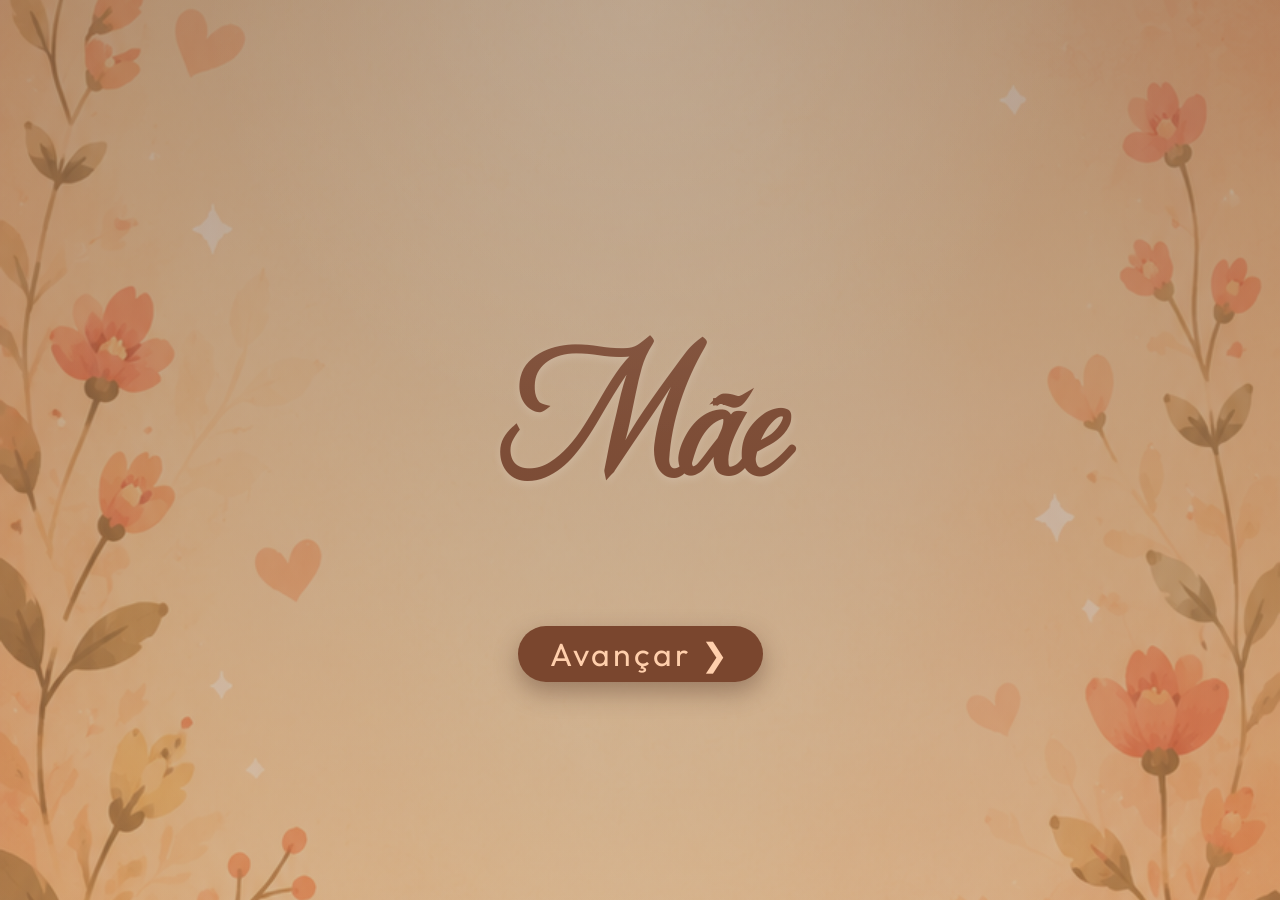
<file: index.html>
<!DOCTYPE html>
<html lang="pt-br">

<head>
     <meta charset="UTF-8">
     <meta name="viewport" content="width=device-width, initial-scale=1.0">
     <title>App Maria Paula</title>

     <link rel="stylesheet" href="./css/style.css">
     <link rel="stylesheet" href="./css/index.css">

     <!--Arquivos JS-->
     <script defer type="module" src="./js/index.js"></script>
</head>

<body>
     <header id="conteudo-principal">
          <h1>Mãe</h1>
     </header>
     <section id="section-btn-comecar" class="text-sm">
          <button id="btn-comecar" type="button" id="comecar">Avançar &#10095;</button>
     </section>
</body>

</html>
</file>
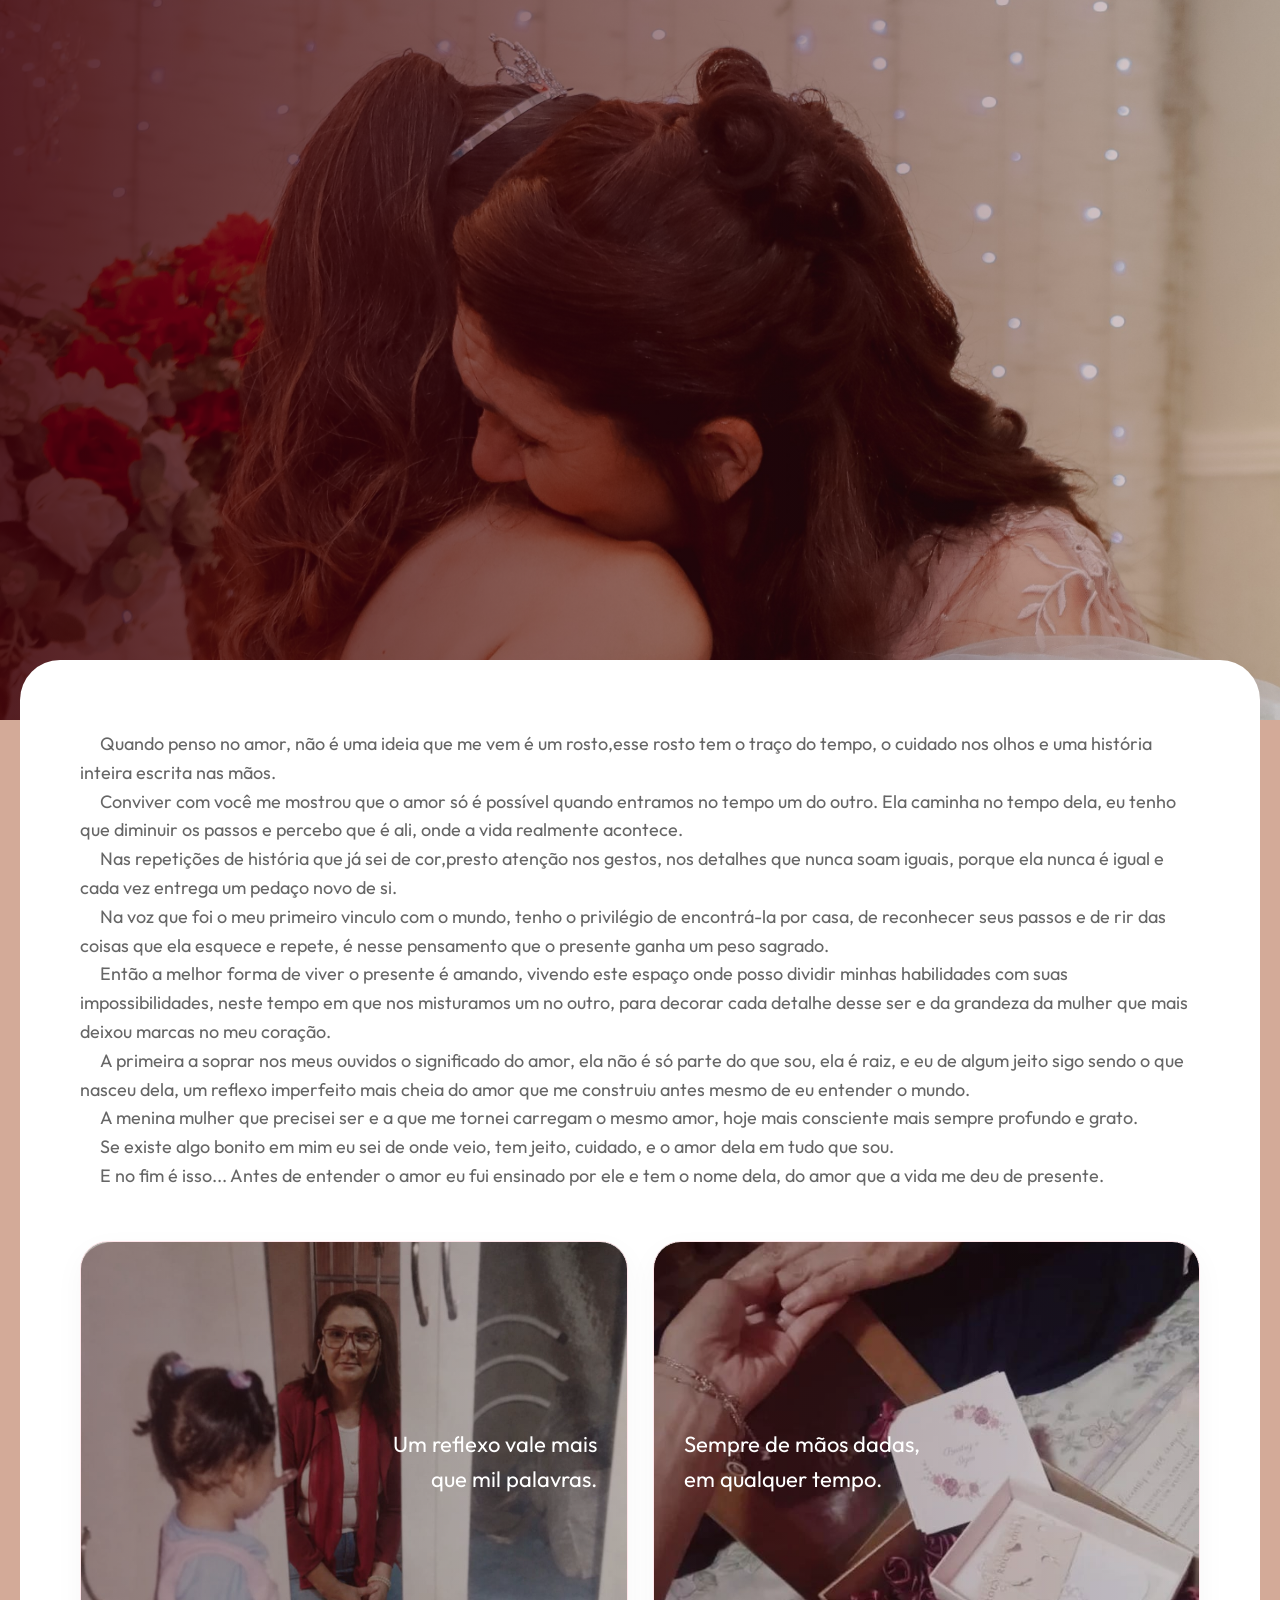
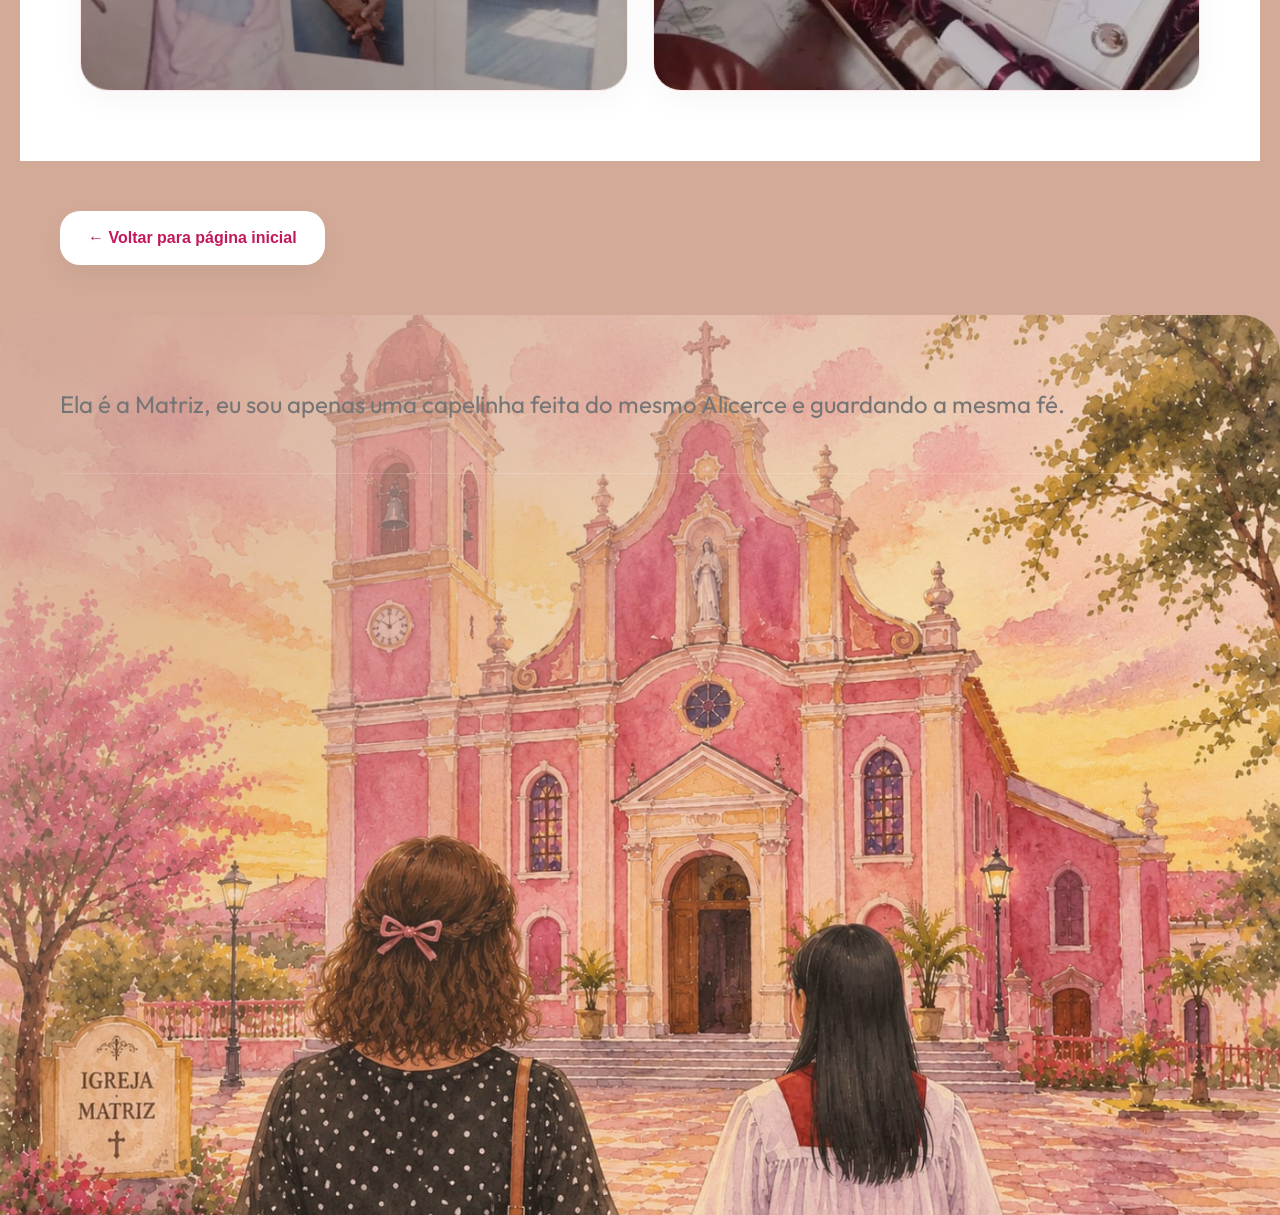
<file: pages/pageprincipal.html>
<!DOCTYPE html>
<html lang="pt-br">

<head>
     <meta charset="UTF-8">
     <meta name="viewport" content="width=device-width, initial-scale=1.0">
     <title>Dia das mães</title>

     <link rel="stylesheet" href="../css/style.css">
     <link rel="stylesheet" href="../css/pagePrincipal.css">

     <!--Scripts JS-->
     <script defer type="module" src="../js/pagePrincipal.js"></script>
</head>

<body>
     <!--Audio-->
     <audio id="bg-music" autoplay muted>
          <source src="../music/musicAppMP.mp3" type="audio/mpeg">
     </audio>

     <header class="hero">
          <div class="overlay"></div>
     </header>

     <section class="tributes">
          <div class="tributes-header">
               <div class="tributes-text">
                    <p>
                         Quando penso no amor, não é uma ideia que me vem é um rosto,esse rosto tem o traço do tempo, o
                         cuidado nos olhos e uma história inteira escrita nas mãos.
                    </p>
                    <p>
                         Conviver com você me mostrou que o amor só é possível quando entramos no tempo um do outro.

                         Ela caminha no tempo dela, eu tenho que diminuir os passos e percebo que é ali, onde a vida
                         realmente
                         acontece.
                    </p>
                    <p>
                         Nas repetições de história que já sei de cor,presto atenção nos gestos, nos detalhes que nunca
                         soam
                         iguais,
                         porque ela nunca é igual e cada vez entrega um pedaço novo de si. </p>
                    <p>
                         Na voz que foi o meu primeiro vinculo com o mundo, tenho o privilégio de encontrá-la por casa,
                         de reconhecer seus passos e de rir das coisas que ela esquece e repete,
                         é nesse pensamento que o presente ganha um peso sagrado.
                    </p>
                    <p>
                         Então a melhor forma de viver o presente é amando, vivendo este espaço onde
                         posso dividir minhas habilidades com suas impossibilidades,
                         neste tempo em que nos misturamos um no outro, para decorar cada detalhe desse ser
                         e da grandeza da mulher que mais deixou marcas no meu coração.
                    </p>

                    <p>
                         A primeira a soprar nos meus ouvidos o significado do amor, ela não é só parte do que sou, ela
                         é raiz, e eu de algum jeito
                         sigo sendo o que nasceu dela, um reflexo imperfeito
                         mais cheia do amor que me construiu antes mesmo de eu entender o mundo.
                    </p>

                    <p>
                         A menina mulher que precisei ser e a que me tornei carregam o mesmo amor,
                         hoje mais consciente mais sempre profundo e grato.
                    </p>
                    <p>
                         Se existe algo bonito em mim eu sei de onde veio, tem jeito, cuidado, e o amor dela em tudo que
                         sou.
                    </p>
                    <p>
                         E no fim é isso... Antes de entender o amor eu fui ensinado por ele e tem o nome dela,
                         do amor que a vida me deu de presente.
                    </p>

                    </p>
               </div>
          </div>


          <div class="cards">

               <div id="cardOne" class="card">
                    <div class="overlayCard"></div>
                    <p>
                         Um reflexo vale mais que mil palavras.
                    </p>
               </div>


               <div id="cardTwo" class="card">
                    <div class="overlayCard"></div>
                    <p>
                         Sempre de mãos dadas, em qualquer tempo.
                    </p>
               </div>
          </div>

     </section>

     <button id="backToIndexPage" class="back-button">
          ← Voltar para página inicial
     </button>

     <!--Footer-->
     <footer class="footer">

          <div class="footer-top">

               <p>
                    Ela é a Matriz, eu sou apenas uma capelinha feita do mesmo Alicerce e guardando a mesma fé.
               </p>

          </div>

</body>

</html>
</file>
<file: css/style.css>
@import url("https://fonts.googleapis.com/css2?family=Outfit:wght@100..900&display=swap");

@font-face {
  font-family: "La Monarchie";
  src: url(../font/La\ Monarchie\ de\ Saint\ Ombre.ttf) format("truetype");
}

:root {
  --cor-nude: #ffcfac;
  --cor-marrom: #7a462e;

  /*escala de tamanhos fonte*/
  --text-sm: 0.875rem;
  --text-md: 1rem;
  --text-lg: 1.25rem;
  --text-xl: 1.5rem;
  --text-2xl: 2rem;
  --text-3xl: 4rem;

  /*fontes*/
  --fonte-principal: "La Monarchie", cursive;
  --fonte-secundaria: "Outfit", sans-serif;
}

* {
  margin: 0;
  padding: 0;
  box-sizing: border-box;
}

body {
  font-family: sans-serif;
  height: 100vh;
  background-color: var(--cor-nude);
}

/***********************************************************     fontes      **************************************/

.font-principal-normal {
  font-family: "La Monarchie", cursive;
  font-weight: 400;
  font-style: normal;
}

.font-principal-bold {
  font-family: "La Monarchie", cursive;
  font-weight: 700;
  font-style: normal;
}

.fonte-secundaria-normal {
  font-family: "Outfit", sans-serif;
  font-weight: 400;
  font-style: normal;
}

.fonte-secundaria-bold {
  font-family: "Outfit", sans-serif;
  font-weight: 700;
  font-style: normal;
}

.fonte-secundaria-bolder {
  font-family: "Outfit", sans-serif;
  font-weight: 900;
  font-style: normal;
}

/*base de tamanhos para textos e tipos*/

.text-size-sm {
  font-size: 1rem;
}
.text-size-md {
  font-size: 1.5rem;
}
.text-size-lg {
  font-size: 2rem;
}
.text-size-xl {
  font-size: 4rem;
}

.text-sm {
  font-weight: 400;
}
.text-md {
  font-weight: 700;
}
.text-lg {
  font-weight: 900;
}

/*titulos e paragrafos*/
h1 {
  font-family: var(--fonte-secundaria);
  font-size: var(--text-3xl);
}

h2 {
  font-family: var(--fonte-secundaria);
  font-size: var(--text-xl);
}

h3 {
  font-family: var(--fonte-secundaria);
  font-size: var(--text-sm);
  letter-spacing: 2px;
}

p {
  font-family: var(--fonte-secundaria);
  font-size: var(--text-sm);
  line-height: 1.6;
  text-indent: 20px;
}

span {
  font-family: var(--fonte-secundaria);
}
/*****************************************************************************/
</file>
<file: css/index.css>
@font-face {
  font-family: "La Monarchie";
  src: url(../font/La\ Monarchie\ de\ Saint\ Ombre.ttf) format("truetype");
}

body {
  display: flex;
  flex-direction: column;
  height: 100vh;
  overflow: hidden;
  position: relative;
  justify-content: center;

  /* IMAGEM DE FUNDO */
  background-image:
    linear-gradient(rgba(71, 42, 30, 0.45), rgba(209, 164, 124, 0.25)),
    url("../assets/background-telainicial.png");

  background-size: cover;
  background-position: center;
  background-repeat: no-repeat;
}

/********************************************** OVERLAY*/
body::before {
  content: "";

  position: absolute;
  inset: 0;

  background:
    radial-gradient(circle at top, rgba(255, 255, 255, 0.12), transparent 40%),
    linear-gradient(180deg, rgba(255, 248, 240, 0.1), rgba(83, 49, 34, 0.18));

  z-index: 1;
}

header {
  margin: 5rem 0;
  display: flex;
  flex-direction: column;
  justify-content: center;
  align-items: center;
}

header img {
  width: 10rem;
  filter: drop-shadow(0 4px 10px rgba(0, 0, 0, 0.15));
}

/* TÍTULO */
header h1 {
  font-family: "La Monarchie";
  color: var(--cor-marrom);
  font-size: 10rem;
  text-shadow: 0 3px 10px rgba(255, 255, 255, 0.2);
}

/* DATA */
header h2 {
  opacity: 0.9;

  letter-spacing: 2px;
}

section#section-btn-comecar {
  display: flex;
  flex-direction: column;
  justify-content: center;
  align-items: center;
}

button#btn-comecar {
  display: flex;
  align-items: center;
  font-family: var(--fonte-secundaria);
  font-size: var(--text-2xl);
  color: var(--cor-nude);
  background-color: var(--cor-marrom);
  padding: 0.5rem 2rem;
  border: none;
  letter-spacing: 3px;
  border-radius: 28px;
  position: relative;
  z-index: 2;
  cursor: pointer;
  justify-content: center;

  box-shadow: 0 10px 25px rgba(59, 30, 19, 0.35);

  backdrop-filter: blur(5px);

  transition: all 0.3s ease;
}

/* HOVER */
#btn-comecar:hover {
  transform: translateY(-3px) scale(1.03);

  background: linear-gradient(135deg, #6d3f2d, #8a5944);
}

/* CLIQUE */
#btn-comecar:active {
  transform: scale(0.96);
}

/* ****************************    RESPONSIVIDADE   ****************************/

/* CELULARES */
@media (max-width: 425px) {
  body {
    justify-content: center;
  }
  header {
    margin: 0 0;
    height: 45vh;
  }
  header h1 {
    font-size: 8rem;
  }

  header h2 {
    font-size: 1.5rem;
  }

  #btn-comecar {
    max-width: 300px;
  }
}

/* TABLETS E PC 
@media (min-width: 768px) {
  body {
    max-width: 420px;
    margin: auto;

    border-radius: 30px;

    box-shadow: 0 15px 40px rgba(0, 0, 0, 0.25);
  }

  header h1 {
    font-size: 3rem;
  }
}
*/
</file>
<file: css/pagePrincipal.css>
/* HERO */
body {
  background-color: #d3aa98;
}
.hero {
  position: relative;

  width: 100%;
  height: 70vh;

  padding: 60px;

  display: flex;
  align-items: flex-start;

  /*border-radius: 0 0 40px 40px;*/

  overflow: hidden;

  background-image: url("../assets/background-paginaprincipal.jpeg");
  background-size: cover;
  background-position-x: center;
}

/* ESCURECE A IMAGEM */

.overlay {
  position: absolute;
  inset: 0;

  background: linear-gradient(
    90deg,
    rgba(60, 0, 10, 0.85) 0%,
    rgba(60, 0, 10, 0.55) 40%,
    rgba(60, 0, 10, 0.15) 100%
  );
}

/*section one*/
.tributes {
  position: relative;
  margin: -60px 20px 0;
  background: #fff;
  border-radius: 40px 40px 0 0;
  padding: 70px 60px;
  z-index: 10;
}

/* HEADER */

.tributes-header {
  display: flex;
  justify-content: space-between;
  align-items: center;

  gap: 30px;

  margin-bottom: 50px;
}

.tributes-text p {
  color: #666;

  font-size: 18px;

  line-height: 1.6;
}

/* BOTÃO */

.tribute-btn {
  border: 1px solid #ffc5d1;

  background: transparent;

  color: #ff4f7b;

  padding: 18px 28px;

  border-radius: 18px;

  cursor: pointer;

  font-size: 16px;
  font-weight: 600;

  transition: 0.3s;
}

.tribute-btn:hover {
  background: #ff4f7b;
  color: white;
}

/* CARDS */

/* ESCURECE A IMAGEM */

.overlayCard {
  position: absolute;
  inset: 0;

  border-radius: 6%;
  background: linear-gradient(
    90deg,
    rgba(60, 0, 10, 0.3) -0%,
    rgba(60, 0, 10, 0.2) 40%,
    rgba(60, 0, 10, 0.1) 100%
  );
}

.cards {
  display: grid;
  grid-template-columns: repeat(2, 1fr);
  gap: 25px;
}

.card {
  position: relative;
  background: #fff;
  border: 1px solid #ffe5ea;
  border-radius: 28px;
  padding: 30px;
  box-shadow: 0 10px 30px rgba(0, 0, 0, 0.04);
  transition: 0.3s;
}

#cardOne {
  background-image: url(../assets/photo-card-1.jpeg);
  background-size: cover;
  height: 50vh;
  background-position-y: 27%;
}

#cardTwo {
  background-image: url(../assets/photo-card-2.jpeg);
  background-size: cover;
  height: 50vh;
  background-position-y: 27%;
}
.card:hover {
  transform: translateY(-6px);
}

.card p {
  text-indent: 0;
  position: relative;

  z-index: 10;

  color: #fff;

  font-size: 22px;

  line-height: 1.6;

  top: 40%;
}

#cardOne p {
  text-align: right;
  width: 50%;
  left: 50%;
}

#cardTwo p {
  text-align: left;
  width: 50%;
  left: 0%;
}

/***********************************************************************************************************************************************/
/**************************************************************** BANNER FINAL *****************************************************************/

.final-banner {
  position: relative;

  margin: 80px 60px 40px;

  padding: 60px;

  border-radius: 36px;

  overflow: hidden;

  display: flex;
  justify-content: space-between;
  align-items: center;

  gap: 40px;

  background: linear-gradient(
    50deg,
    rgba(211, 170, 152, 0.5),
    rgba(211, 170, 152, 0.3),
    rgba(211, 170, 152, 0.1)
  );
}

/**********************************************************************************************************************************************/
/******************************************************************* BOTÃO VOLTAR************************************************************ */

.back-button {
  margin: 50px 60px;

  border: none;

  background: white;

  color: #c2185b;

  padding: 18px 28px;

  border-radius: 20px;

  font-size: 16px;
  font-weight: 600;

  cursor: pointer;

  box-shadow: 0 10px 25px rgba(0, 0, 0, 0.05);

  transition: 0.3s;
}

.back-button:hover {
  transform: translateY(-4px);

  background: #ffe8ef;
}
/**********************************************************************************************************************************************/
/******************************************************************* FOOTER *******************************************************************/

.footer {
  background-image: url(../assets/background-footer.jpeg);

  background-size: cover;

  background-position: center;

  padding: 70px 60px 30px;

  border-radius: 40px 40px 0 0;

  position: relative;

  overflow: hidden;

  height: 100%;
}

/* EFEITO VISUAL */

.footer::before {
  content: "";
  position: absolute;
  width: 100%;
  height: 100%;
  right: 0px;
  top: 0;
  border-radius: 20px;
  background: linear-gradient(
    150deg,
    rgba(211, 170, 152, 1),
    rgba(211, 170, 152, 0.2),
    rgba(211, 170, 152, 0.1)
  );
  z-index: 2;
}

/* TOPO */

.footer-top {
  position: relative;
  z-index: 2;

  display: flex;
  justify-content: space-between;
  gap: 60px;

  padding-bottom: 50px;

  border-bottom: 1px solid rgba(255, 255, 255, 0.15);
}

.footer-top p {
  text-shadow: rgba(0, 0, 0, 1);
  color: rgb(117, 117, 117);
  font-size: var(--text-xl);
  text-indent: 0px;
}

/**************************************************************************************************************************************************/
/*********************************************************************** RESPONSIVO ***************************************************************/

@media (min-width: 900px) {
  .hero {
    height: 80vh;
    padding: 30px;
    background-position-y: -90px;
  }
}
/*************************************************************************************************/
/******************************* daqui para baixo são 'MAX-WIDTH' ********************************/
@media (max-width: 768px) {
  .hero {
    height: 60vh;
    padding: 30px;
  }

  /**********************************   cards *********************************************/
  #cardOne p {
    text-align: right;
    width: 70%;
    left: 30%;
  }

  #cardTwo p {
    text-align: left;
    width: 70%;
    left: 0%;
  }
}

@media (max-width: 900px) {
  .tributes {
    padding: 40px 25px;
  }

  .tributes-header {
    flex-direction: column;
    align-items: flex-start;
  }

  .tributes-text h2 {
    font-size: 38px;
  }

  .cards {
    grid-template-columns: 1fr;
  }

  .card p {
    min-height: auto;
  }

  /*banner final*/
  .final-banner {
    margin: 50px 20px 30px;

    padding: 40px 25px;

    flex-direction: column;
    align-items: flex-start;
  }

  .final-content h2 {
    font-size: 40px;
  }

  .final-content p {
    font-size: 17px;
  }

  /************************btn voltar*************************/
  .back-button {
    margin: 40px 20px;

    width: calc(100% - 40px);
  }

  /**********************************footer******************************/

  .footer {
    padding: 50px 25px 30px;
  }

  .footer-top {
    flex-direction: column;
  }

  .footer-links {
    flex-direction: column;

    gap: 35px;
  }

  .footer-bottom {
    flex-direction: column;

    align-items: flex-start;

    gap: 10px;
  }

  .footer-brand h3 {
    font-size: 30px;
  }
}

@media (max-width: 425px) {
  #cardOne p {
    text-align: right;
    width: 70%;
    left: 30%;
  }

  #cardTwo p {
    text-align: left;
    width: 70%;
    left: 0%;
  }
}
</file>
